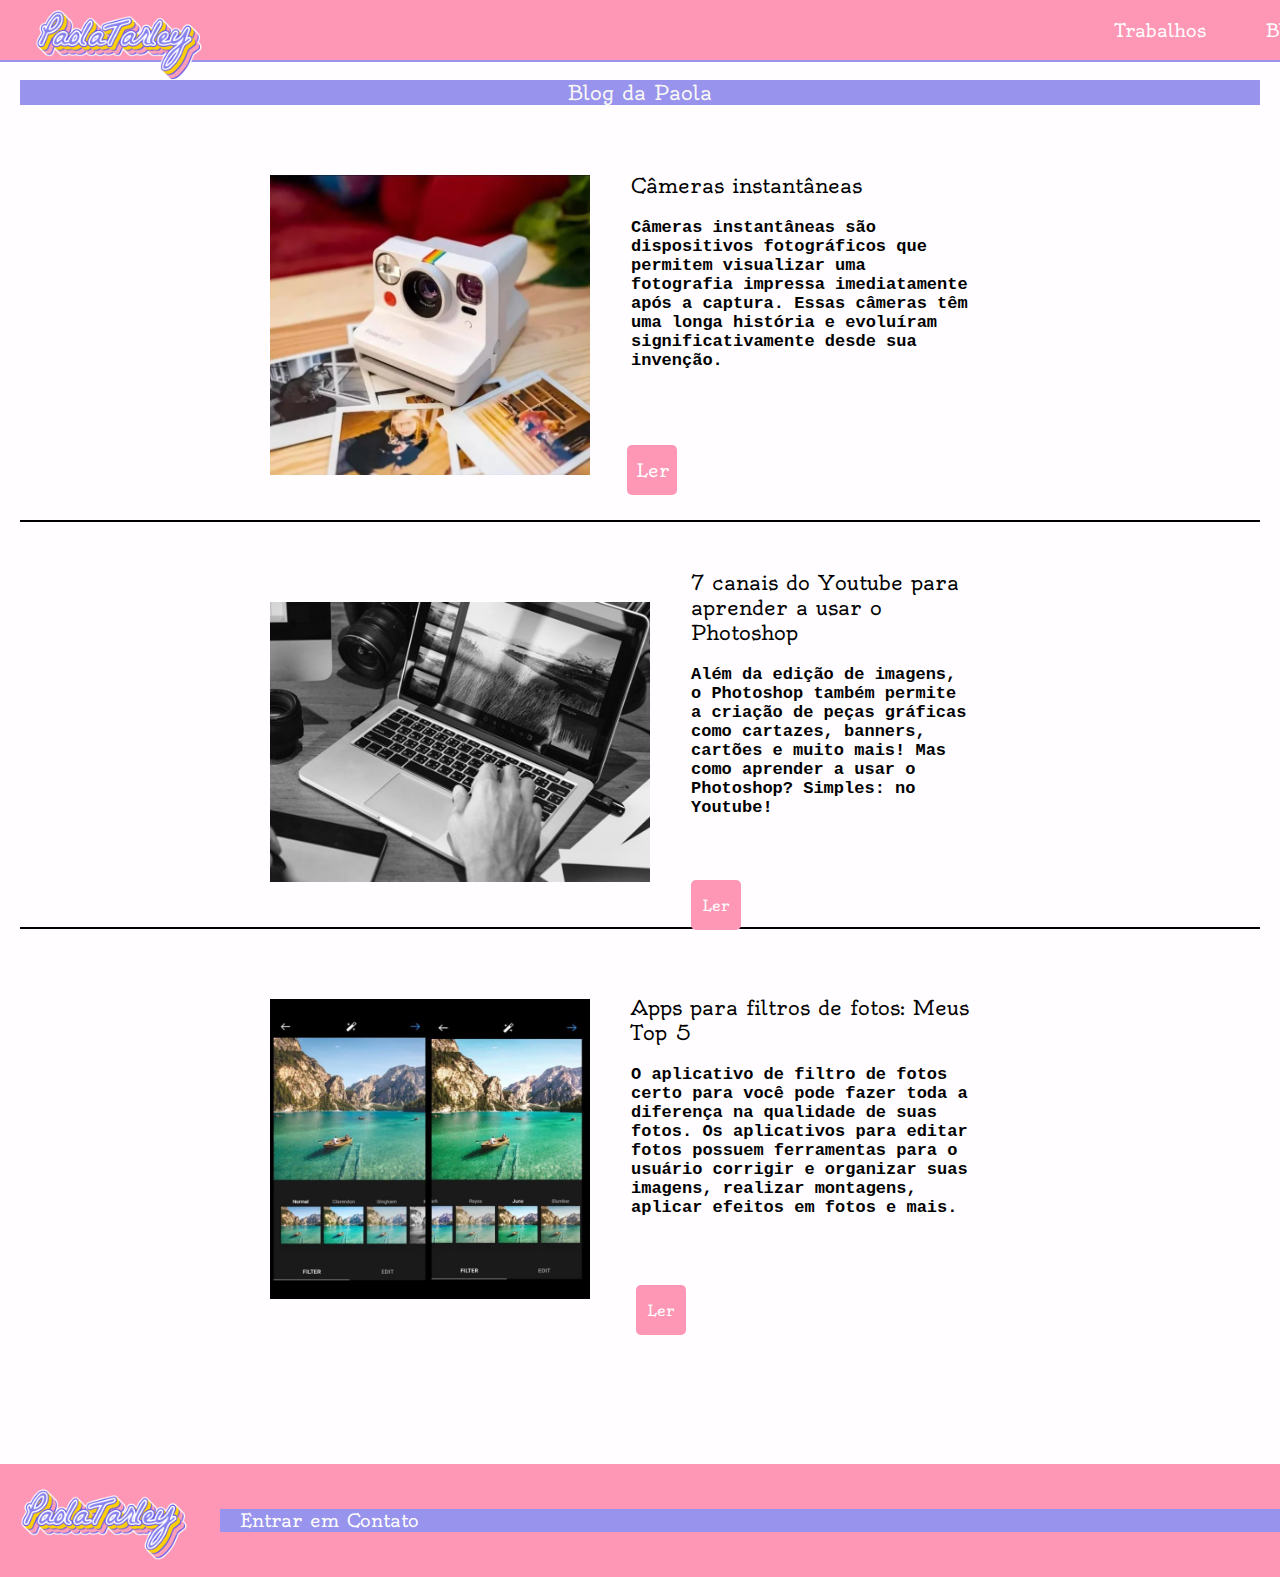
<file: blog.html>
<!DOCTYPE html>
<html lang="en">

<head>
    <meta charset="UTF-8">
    <meta name="viewport" content="width=device-width, initial-scale=1.0">
    <link rel="stylesheet" href="style.css">
    <style>
        @import url('https://fonts.googleapis.com/css2?family=JetBrains+Mono:ital,wght@0,100..800;1,100..800&display=swap');
        @import url('https://fonts.googleapis.com/css2?family=JetBrains+Mono:ital,wght@0,100..800;1,100..800&family=Oldenburg&display=swap');
    </style>
    <title>Blog</title>
</head>

<body>
    <header>
        <div class="cabecalho">
            <div class="imglogo">
                <a href="index.html">
                    <img src="./imagem/logo Paola.png" width="200px" alt="Logo">
                </a>
            </div>
            <div class="container">
                <a class="nav-link" href="trabalhos.html" target="_blank">Trabalhos</a>
                <a class="nav-link" href="blog.html" target="_blank">Blog</a>
                <a class="nav-link" href="contato.html" target="_blank">Contato</a>
            </div>
        </div>
    </header>

    <main>
        <div class="texto1">Blog da Paola</div>
        <div class="content">
            <div class="imagem1">
                <img src="./imagem/polaroid-noww.jpg" alt="Câmera Polaroid" width="320px" height="300px">
            </div>
            <div class="texto-info">
                <h2 class="titulotexto2">Câmeras instantâneas</h2>
                <p class="texto2">
                    <strong>
                        Câmeras instantâneas são dispositivos fotográficos que permitem visualizar uma fotografia
                        impressa imediatamente após a captura.
                        Essas câmeras têm uma longa história e evoluíram significativamente desde sua invenção.
                    </strong>
                </p>
                <br>
                <br>
                <br>
                <button class="ler-mais-btn"><a href="cameras.html">Ler</a></button>

            </div>


        </div>

        <hr class="linha-separadora">
        </hr>

        <div class="content">
            <div class="imagemdos">
                <img src="./imagem/como-fazer-video-para-youtube.png" alt="Câmera Polaroid" width="380px"
                    height="280px">
            </div>
            <div class="texto-info">
                <h2 class="titulotexto2">7 canais do Youtube para aprender a usar o Photoshop</h2>
                <p class="texto2">
                    <strong>
                        Além da edição de imagens, o Photoshop também permite a criação de peças gráficas como cartazes,
                        banners, cartões e muito mais!
                        Mas como aprender a usar o Photoshop? Simples: no Youtube!
                    </strong>
                </p>

                <br>
                <br>
                <br>
                <button class="ler-mais-btn2">Ler</button>
            </div>
        </div>
        
        <hr class="linha-separadora">


        <div class="content">
            <div class="imagemtre">
                <img src="./imagem/imgvsco.jpg" alt="Câmera Polaroid" width="320px" height="300px">
            </div>
            <div class="texto-info">
                <h2 class="titulotexto2">Apps para filtros de fotos: Meus Top 5</h2>
                <p class="texto2">
                    <strong>
                        O aplicativo de filtro de fotos certo para você pode fazer toda a diferença na qualidade de suas fotos.
                         Os aplicativos para editar fotos possuem ferramentas para o usuário corrigir e organizar suas imagens, 
                         realizar montagens, aplicar efeitos em fotos e mais. 
                    </strong>
                </p>
                <br>
                <br>
                <br>
                <button class="ler-mais-btn3">Ler</button>

            </div>
           
    </main>

    <footer>

        <div class="logorodape">

            <img src="./imagem/logo Paola.png" alt="" width="200px">
            <div class="textorodape">
                <div class="contato-wrapper">
                    <a href="./contato.html">Entrar em Contato</a>
                    <section id="contato">
                    </section>

                </div>

            </div>

        </div>


    </footer>

    <script src="script.js"></script>



</body>

</html>
</file>
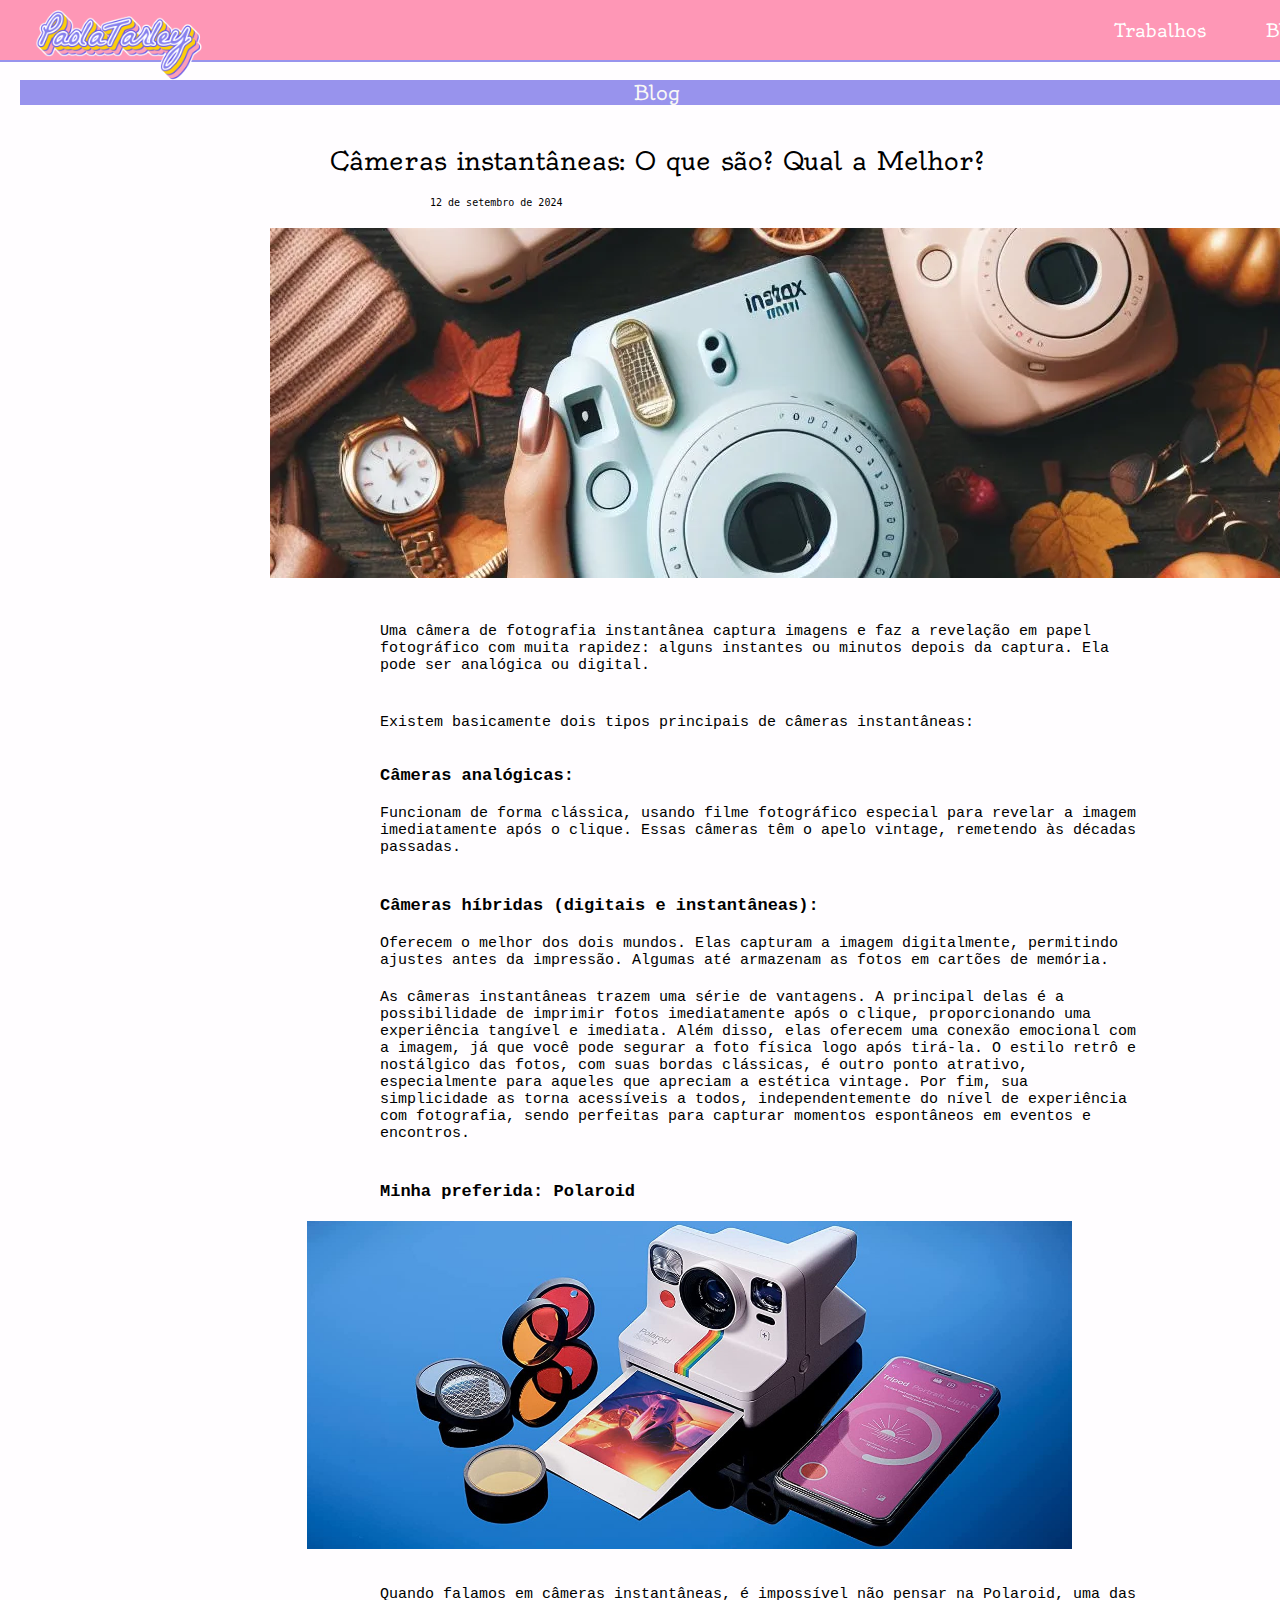
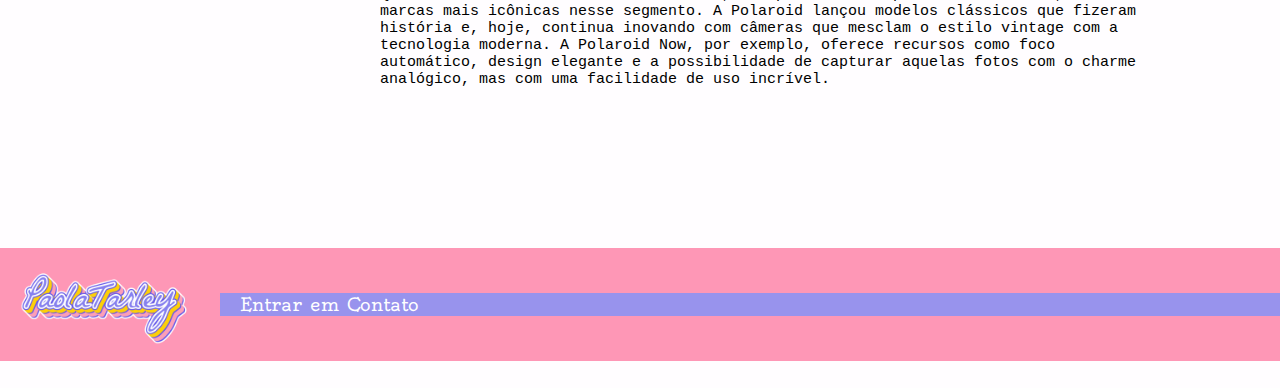
<file: cameras.html>
<!DOCTYPE html>
<html lang="en">

<head>
    <meta charset="UTF-8">
    <meta name="viewport" content="width=device-width, initial-scale=1.0">
    <link rel="stylesheet" href="style.css">
    <style>
        @import url('https://fonts.googleapis.com/css2?family=JetBrains+Mono:ital,wght@0,100..800;1,100..800&display=swap');
        @import url('https://fonts.googleapis.com/css2?family=JetBrains+Mono:ital,wght@0,100..800;1,100..800&family=Oldenburg&display=swap');
    </style>
    <title>Blog</title>
</head>

<body>
    <header>
        <div class="cabecalho">
            <div class="imglogo">
                <a href="index.html">
                    <img src="./imagem/logo Paola.png" width="200px" alt="Logo">
                </a>
            </div>
            <div class="container">
                <a class="nav-link" href="trabalhos.html" target="_blank">Trabalhos</a>
                <a class="nav-link" href="blog.html" target="_blank">Blog</a>
                <a class="nav-link" href="contato.html" target="_blank">Contato</a>
            </div>
        </div>
    </header>

    <main>
        <div class="textoum">Blog</div>

        <div class="textoblog1">Câmeras instantâneas: O que são? Qual a Melhor?</div>

        <div class="textoblog2">12 de setembro de 2024</div>
        
        <div class="imgblog1">
        <img src="./imagem/instax-mini.webp" alt="">
        </div>
       

        <div class="textoblog3">Uma câmera de fotografia instantânea captura imagens e faz a revelação em papel fotográfico 
            com muita rapidez: 
            alguns instantes ou minutos depois da captura.
            Ela pode ser analógica ou digital.</div>
            
            <div class="textoblog4">Existem basicamente dois tipos principais de câmeras instantâneas:</div>
    
            <div class="textoblog5"><b>Câmeras analógicas:</b></div>
            <div class="textoblog51">Funcionam de forma clássica, usando filme fotográfico especial para revelar a imagem imediatamente após o clique. Essas câmeras têm o apelo vintage, remetendo às décadas passadas.</div>

            
            <div class="textoblog6"><b>Câmeras híbridas (digitais e instantâneas):</b> </div>
            <div class="textoblog7">Oferecem o melhor dos dois mundos. Elas capturam a imagem digitalmente, permitindo ajustes antes da impressão. Algumas até armazenam as fotos em cartões de memória.</b> </div>
            
            
            <div class="textoblog8">As câmeras instantâneas trazem uma série de vantagens.
                 A principal delas é a possibilidade de imprimir fotos imediatamente após o clique,
                  proporcionando uma experiência tangível e imediata. Além disso, 
                  elas oferecem uma conexão emocional com a imagem, já que você pode segurar a foto física logo após tirá-la.
                   O estilo retrô e nostálgico das fotos, com suas bordas clássicas, é outro ponto atrativo, 
                   especialmente para aqueles que apreciam a estética vintage. 
                   Por fim, sua simplicidade as torna acessíveis a todos, independentemente do nível de experiência com fotografia, 
                   sendo perfeitas para capturar momentos espontâneos em eventos e encontros.
            </div>

                 <div class="textoblog9"><b>Minha preferida: Polaroid</b> </div>
                 <div class="imgblog2" >
                    <img src="./imagem/imggg.jpg" alt="">
                    </div>
                   
                 <div class="textoblog10">Quando falamos em câmeras instantâneas, é impossível não pensar na Polaroid,
                     uma das marcas mais icônicas nesse segmento.
                      A Polaroid lançou modelos clássicos que fizeram história e, hoje,
                       continua inovando com câmeras que mesclam o estilo vintage com a tecnologia moderna.
                        A Polaroid Now, por exemplo, oferece recursos como foco automático, 
                        design elegante e a possibilidade de capturar aquelas fotos com o charme analógico,
                         mas com uma facilidade de uso incrível. </div>
                  
                    
   </main>

            </b> </div>

            <footer>

                <div class="logorodape">
        
                    <img src="./imagem/logo Paola.png" alt="" width="200px">
                    <div class="textorodape">
                        <div class="contato-wrapper">
                            <a href="./contato.html">Entrar em Contato</a>
                            <section id="contato">
                            </section>
        
                        </div>
        
                    </div>
        
                </div>
        
        
            </footer>
        
            <script src="script.js"></script>
        
        
        
        </body>
        
        </html>
</file>
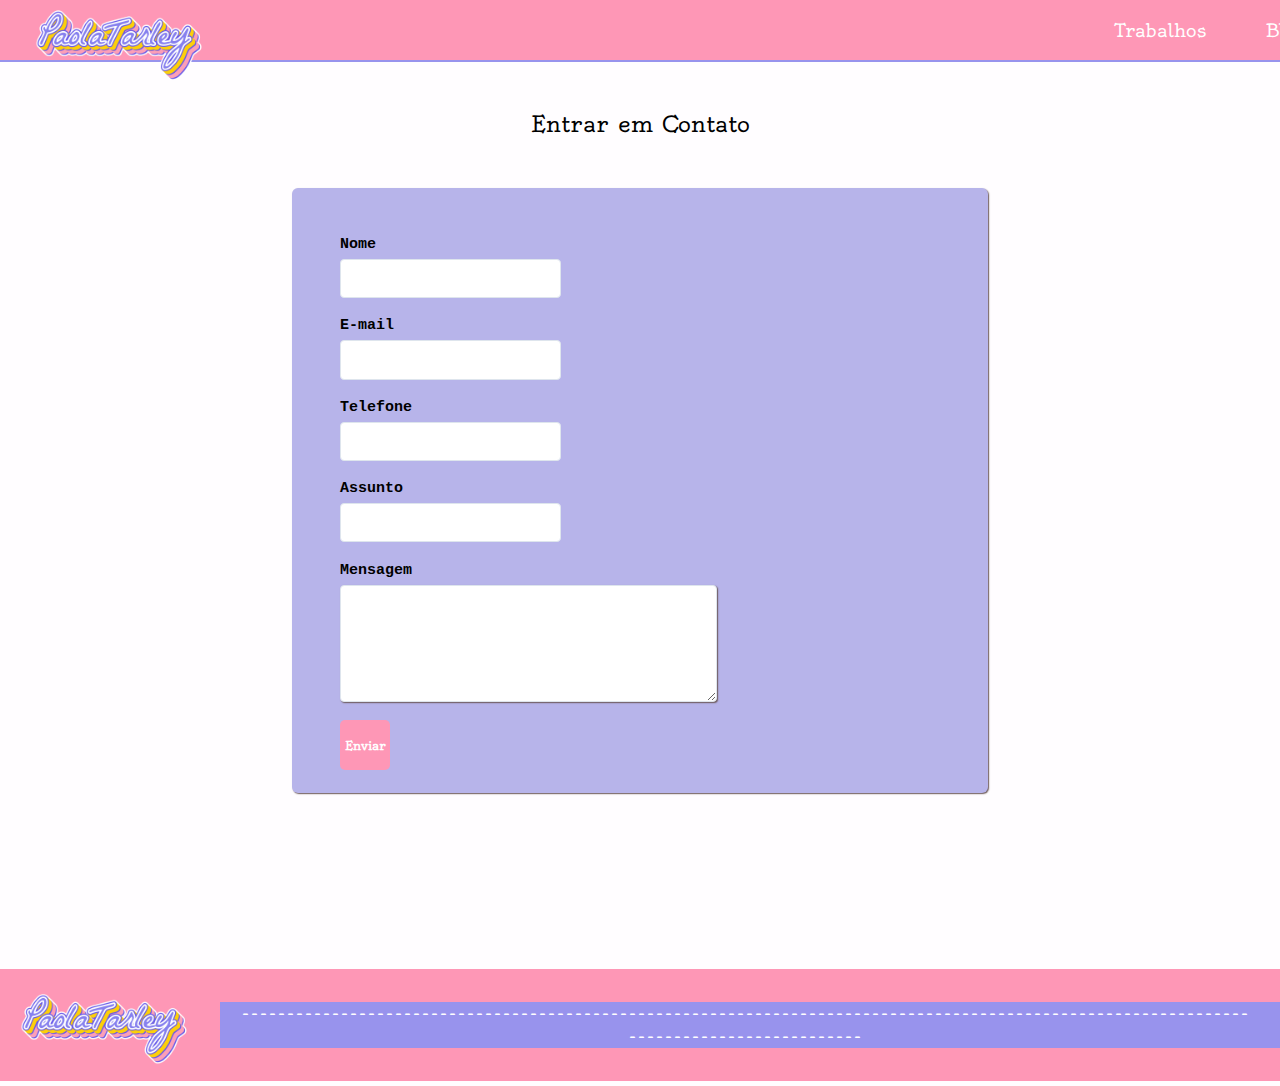
<file: contato.html>
<!DOCTYPE html>
<html lang="en">

<head>
    <meta charset="UTF-8">
    <meta name="viewport" content="width=device-width, initial-scale=1.0">
    <link rel="stylesheet" href="style.css">
    <style>
        @import url('https://fonts.googleapis.com/css2?family=JetBrains+Mono:ital,wght@0,100..800;1,100..800&display=swap');
        @import url('https://fonts.googleapis.com/css2?family=JetBrains+Mono:ital,wght@0,100..800;1,100..800&family=Oldenburg&display=swap');
    </style>
    <title>Contato</title>
</head>

<body>
    <header>
        <div class="cabecalho">
            <div class="imglogo">
                <a href="index.html">
                    <img src="./imagem/logo Paola.png" width="200px" alt="Logo">
                </a>
            </div>
            <div class="container">
                <a class="nav-link" href="trabalhos.html" target="_blank">Trabalhos</a>
                <a class="nav-link" href="blog.html" target="_blank">Blog</a>
                <a class="nav-link" href="contato.html" target="_blank">Contato</a>
            </div>
        </div>
    </header>

    <main>
        <div class="textodohis">Entrar em Contato</div>
        <div class="formularioContato">

            <form action="#" method="post" enctype="multipart/form-data">

                <label>
                    <strong>
                        <span><i class="icon icon-user-1"></i> Nome</span>
                    </strong>
                    <input type="text" name="nome" required="">
                </label>

                <label>
                    <strong>
                        <span><i class="icon icon-email"></i> E-mail</span>
                    </strong>
                    <input type="text" name="email" class="fade_8S">
                </label>

                <label>
                    <strong>
                        <span><i class="icon icon-telefone"></i>Telefone</span>
                    </strong>
                    <input type="number" name="telefone" class="fade_8S">
                </label>

                <label>
                    <strong>
                        <span><i class="icon icon-flag"></i> Assunto</span>
                    </strong>
                    <input type="text" name="assunto" required="">
                </label>

                <label>
                    <strong>
                        <span><i class="icon icon-comment"></i> Mensagem</span>
                    </strong>
                    <textarea name="mensagem" rows="5" required=""></textarea>
                </label>

                <label>
                    <input type="hidden" name="acao" value="enviar" />
                    <button class="btn-envia" title="Enviar"><b class="icon icon-paper-plane-o"> Enviar</b></button>
                </label>
            </form>

        </div>


    </main>


    <footer>

        <div class="logorodape">

            <img src="./imagem/logo Paola.png" alt="" width="200px">
            <div class="textorodape">
                <div class="contato-wrapper">
                    <a href="./contato.html">------------------------------------------------------------------------------------------------------------------------------------------</a>
                    <section id="contato">
                    </section>

                </div>

            </div>

        </div>


    </footer>

    <script src="script.js"></script>

</body>

</html>
</file>
<file: style.css>
* {
    margin: 0;
    padding: 0;
}

body {
    background-color: rgb(255, 253, 255);
    font-family: "JetBrains Mono", monospace; /* Fonte padrão para o corpo */
}

header {
    background-color: rgb(254, 151, 182);
    padding: 0 15px;
    width: 100%;
    height: 60px;
    display: flex;
    align-items: center;
    box-shadow: 0 2px #9893ed;
}

.imglogo {
    margin-top: 28px;
    padding-right: 170px;
}

a {
    color: rgb(255, 255, 255);
    font-size: 18px;
    font-family: "Oldenburg";
    text-decoration: none;
}

.cabecalho {
    display: flex;
    align-items: center;
    text-decoration: none;
}

.container {
    display: flex;
    align-items: center;
    margin-left: 700px;
    text-decoration: none;

}


.nav-link {
    padding: 30px;
    text-decoration: none
    
}

.nav-link:hover {
    text-decoration: underline;


}

.textoum {
    width: 100%;
    background-color: #9893ed;
    font-size: 20px;
    font-weight: 400;
    color: #f9f8f5;
    font-family: "Oldenburg";
    text-align: center;
    padding: 0 10px;
    box-sizing: border-box;
}

main {
    display: grid;
    grid-template-rows: auto 1fr;
    gap: 20px;
    padding: 20px;
}

.content {
    width: 60%; /* Define a largura da div content como 60% da largura da página */
    margin: 0 auto; /* Centraliza a div content horizontalmente */
    display: flex;
    align-items: center;
    justify-content: space-between;
}

.textodois {
    flex: 1;
}

h2 {
    font-size: 16px;
    text-align: left;
    font-family: monospace;
    padding-right: 40px;
}

.imagempaola img {
    display: block;
    padding-right: 10px;
}

.imagempaola2 {
    display: block;
}

.portfolio{
    width: 100%;
    background-color: rgb(254, 151, 182);
    font-size: 20px;
    font-weight: 400;
    color: #f9f8f5;
    font-family: "Oldenburg";
    text-align: center;
    padding: 0 30px;
    box-sizing: border-box;
    margin-top: 33px;

}

h3 {
    text-align: center;
    margin-bottom: 10px;
}

.carrosseis {
    display: flex;
    flex-direction: row;
    justify-content: space-around;
}

.carrossel {
    position: relative;
    width: 100%;
    max-width: 500px;
    max-height: 380px;
    margin: 0 15px;
    overflow: hidden;
}

.carrossel-images {
    display: flex;
    transition: transform 0.5s ease-in-out;
}

.carrossel-images img {
    width: 100%;
    flex: 0 0 100%;
    object-fit: cover;
}

button {
    position: absolute;
    top: 50%;
    width: 50px;
    height: 50px;
    background-color: rgba(0,0,0,0.5);
    color: #fff;
    border: none;
    cursor: pointer;
    transform: translateY(-50%);
    z-index: 1;
}

.prev {
    left: 10px;
}

.next {
    right: 10px;
}


.textotres{
    font-family:"Oldenburg";
    font-size: 20px;
    text-align: left;
    padding-right: 60px;
    margin: 0 230px;
}



.textotres{
    font-family:"Oldenburg";
    font-size: 20px;
    text-align: left;
    padding-right: 60px;
    margin: 0 230px;
    
}

.textoquatro{
    font-family:"Oldenburg";
    font-size: 20px;
    text-align: right;
    padding-right: 90px;
    margin: 0 230px 10px 0;
    
    
}

.textos{
    width: 100%; /* Define a largura da div content como 60% da largura da página */
    margin: 15px auto; /* Centraliza a div content horizontalmente */
    display: flex;
    align-items: center;
    justify-content: space-between;
}

footer {
    margin-top: 140px;
    padding-top: px;
    background-color: rgb(254, 151, 182);
 
}

.rodape{
    text-align: justify;
    display: flex;
    flex-direction: column;
    align-items: center;
}

.logorodape {
    display: flex;
    flex-direction: row; /* Change flex direction to row */
    align-items: center;
  }
  
  .textorodape {
    margin-left: 20px; /* Add some margin to separate the logo and text */
  }

.textorodape{
    width: 100%;
    font-size: 15px;
    font-weight: 400;
    font-family: "Oldenburg";
    text-align: center;
    padding: 0 20px;
    background-color: #9893ed;
    color: #f9f8f5;
}

.contato-wrapper {
    display: flex;
    align-items: center;
    gap: 10px;
  }
  
  .contato-btn {
    background-color: #4CAF50;
    color: #fff;
    border: none;
    padding: 10px 20px;
    font-size: 16px;
    cursor: pointer;
  }
  
  .contato-btn:hover {
    background-color: #3e8e41;
  }

  .imagem1{
    width: 100%;
    padding: 0 1px;
    margin: 0;
    margin-left: 1px;
    float: left;
    margin-right: 20px;
    margin-top: 50px;
 
    
    
}

.texto2{
    display: inline-block;
    vertical-align: top;
    margin-left: 20px; 
    margin-top: 20px;
    margin-bottom: 20px;
    margin-right: 40px; 
    font-family:monospace;
    font-style: bold;
    font-size: 17px;
    

}

.content {
    width: 60%;
    margin-left: 0 auto; 
    display: flex;
    align-items: left;
    justify-content: space-between;
     flex-direction: row;
     
}


.texto1{
    width: 100%;
    background-color: #9893ed;
    font-size: 20px;
    font-weight: 400;
    color: #f9f8f5;
    font-family: "Oldenburg";
    text-align: center;
    padding: 0 30px;
    box-sizing: border-box;
}

.titulotexto2{
    font-size: 20px;
    font-weight: 400;
    font-family: "Oldenburg";
    padding: 0 20px;
}

/* Botão "Ler mais" */
.ler-mais-btn {
    background-color: rgb(254, 151, 182); /* Cor de fundo do botão */
    color: #fff; /* Cor do texto do botão */
    border: none;
    border-radius: 5px;
    padding: 0 20px 40px 20px 40px;
    margin-left: 16px;
    margin-top: 9px;
    font-size: 15px;
    font-family: "Oldenburg";
    cursor: pointer;
    text-align: center;
    margin-top: 20px; /* Espaço acima do botão */
    display: inline-block; /* Para que o botão se alinhe corretamente com o texto */
}
.ler-mais-btn2 {
    background-color: rgb(254, 151, 182);
    color: #fff;
    border: none;
    border-radius: 5px;
    margin-top: 455px;
    font-size: 15px;
    font-family: "Oldenburg";
    cursor: pointer;
    text-align: center;
    margin-left: 20px;
    display: inline-block;
}

.ler-mais-btn3 {
    background-color: rgb(254, 151, 182);
    color: #fff;
    border: none;
    border-radius: 5px;
    margin-top: 860px;
    font-size: 15px;
    font-family: "Oldenburg";
    cursor: pointer;
    text-align: center;
    margin-left: 25px;
    display: inline-block;
}



.ler-mais-btn:hover {
    background-color: rgb(245, 103, 139); /* Cor do botão ao passar o mouse */
}


.ler-mais-btn2:hover {
    background-color: rgb(245, 103, 139); /* Cor do botão ao passar o mouse */
}

.ler-mais-btn3:hover {
    background-color: rgb(245, 103, 139); /* Cor do botão ao passar o mouse */
}

.linha-separadora {
    border: 0;
    border-top: 2px solid rgb(0, 0, 0); /* Cor e espessura da linha */
    margin: 20px 0; /* Espaço acima e abaixo da linha */
    width: 100%; /* Faz com que a linha ocupe toda a largura disponível */
}

.imagemdos{
    padding: 0 1px;
    margin: 0;
    margin-left: 1px;
    float: left;
    margin-right: 20px;
    margin-top: 40px;
 
}


.imagemtre{
    padding: 0 1px;
    margin: 0;
    margin-left: 1px;
    float: left;
    margin-right: 20px;
    margin-top: 30px;
 
}


.fotos1{
    margin: 10px 30px 10px 30px;
    display: flex;
    flex-direction: row;
    align-items: center;
    justify-content: center;
}

.fotos1 img {
    padding: 10px;
}

.fotos2{
    margin: 10px 30px 10px 50px;
    display: flex;
    flex-direction: row;
    align-items: center;
    justify-content: center;
}

.fotos2 img {
    padding: 10px;
}

.fotos3{
    margin: 10px 30px 10px 50px;
    display: flex;
    flex-direction: row;
    align-items: center;
    justify-content: center;
}

.fotos3 img {
    padding: 10px;
}




.textodohis{
    width: 100%;
    font-size: 22px;
    font-weight: 400;
    color: #000000;
    font-family: "Oldenburg";
    text-align: center;
    padding: 0 50px;
    box-sizing: border-box;
    margin-top: 30px;
    margin-bottom: 30px;

}


.fotosportfolio{
   width: 100%;
   display: flex;
   flex-direction: column;
   display: block;
   padding-right: 10px;
}

.formularioContato { 

    max-width:600px; 
    height:auto; 
    float:none; 
    margin:auto; 
    padding:3em; 
    margin-bottom:1em; 
    border-radius:6px; 
    background-color: #b7b4ea;
    box-shadow: 1px 1px 1.4px 0px #6c5959; 
    position:relative; 
}

.formularioContato:before { 

    width:0; 
    height:0; 
    border:15px solid transparent; 
    content:""; 
    position:absolute; 
    left:6%; 
    top:-4.5%; 
    margin-top:-4px; 
    margin-left:6px;
    z-index:2;

}

.formularioContato label  { 

    float:left; 
    width:100%; 
    margin-bottom:1.2em; 
    
}

.formularioContato label span {

    width: 100%;
    float: left;
    color: #000000;
    margin-bottom: 6px;
    font-family: monospace;
    font-size: 15px
   

}

.formularioContato label input  { 

    font-size:1em; 
    color:#000000; 
    font-family:'open_sansregular'; 
    outline:none; 
    border:1px #dee5ed solid; 
    border-radius:4px; 
    padding:0.6em; 
    transition: 0.3s;  

}

.formularioContato label select { 

    font-size:1em; 
    color:#000000; 
    border:1px #dee5ed solid; 
    border-radius:4px; 
    padding:0.6em; 
    outline:none; 
    transition: 0.3s;  


}

.formularioContato label textarea { 

    font-size:1em; 
    color:#000000; 
    border:1px #dee5ed solid; 
    border-radius:4px; 
    padding:20px 100px; 
    outline:none;
    transition: 0.3s;  
    box-shadow: 1px 1px 1.4px 0px #6c5959; 

}

.formularioContato button.btn-envia { 
    background-color: rgb(254, 151, 182);
    color: #fff;
    border: none;
    border-radius: 5px;
    margin-top: 255px;
    font-size: 12px;
    font-family: "Oldenburg";
    cursor: pointer;
    text-align: center;
    /* margin-left: 25px; */
    /* display: inline-block; */
    

}

.formularioContato button.btn-envia:hover { 

    background-color:#4c4c4c; 
    
}


.textoblog1{
    background: none;
    width: 100%;
    font-size: 25px;
    font-weight: 400;
    color: #000000;
    font-family: "Oldenburg";
    text-align: center;
    padding: 0 15px;
    box-sizing: border-box;
    margin-top: 20px;
}

.textoblog2{
    background: none;
    width: 100%;
    font-size: 10px;
    font-weight: 400;
    color: #000000;
    font-family: "monospace";
    text-align: left;
    padding: 0 30px;
    box-sizing: border-box;
    margin-left: 380px;
    
}
    .textoblog3{
        width: 60%; /* Define a largura da div content como 60% da largura da página */
        margin: 0 auto; /* Centraliza a div content horizontalmente */
        display: flex;
        align-items: center;
        justify-content: space-between;
        font-family: monospace;
        font-size: 15px;
        margin-top: 20px;
        margin-left: 360px
    }
    
.imgblog1{
    width: 100%;
    margin-left: 250px;
}

.textoblog4{
    width: 60%; /* Define a largura da div content como 60% da largura da página */
        margin: 0 auto; /* Centraliza a div content horizontalmente */
        display: flex;
        align-items: center;
        justify-content: space-between;
        font-family: monospace;
        font-size: 15px;
        margin-top: 20px;
        margin-left: 360px
}



.textoblog5{
    width: 60%; /* Define a largura da div content como 60% da largura da página */
        margin: 0 auto; /* Centraliza a div content horizontalmente */
        display: flex;
        align-items: center;
        justify-content: space-between;
        font-family: monospace;
        font-size: 17px;
        margin-top: 15px;
        margin-left: 360px
}

.textoblog51{
    width: 60%; /* Define a largura da div content como 60% da largura da página */
        margin: 0 auto; /* Centraliza a div content horizontalmente */
        display: flex;
        align-items: center;
        justify-content: space-between;
        font-family: monospace;
        font-size: 15px;
        margin-left: 360px;
}

.textoblog6{
    width: 60%; /* Define a largura da div content como 60% da largura da página */
        margin: 0 auto; /* Centraliza a div content horizontalmente */
        display: flex;
        align-items: center;
        justify-content: space-between;
        font-family: monospace;
        font-size: 17px;
        margin-top: 20px;
        margin-left: 360px; 
        margin-bottom: 0;
}



.textoblog7{
    width: 60%; /* Define a largura da div content como 60% da largura da página */
        margin: 0 auto; /* Centraliza a div content horizontalmente */
        display: flex;
        align-items: center;
        justify-content: space-between;
        font-family: monospace;
        font-size: 15px;
       
        margin-left: 360px; 
}

.textoblog8{
    width: 60%; /* Define a largura da div content como 60% da largura da página */
        margin: 0 auto; /* Centraliza a div content horizontalmente */
        display: flex;
        align-items: center;
        justify-content: space-between;
        font-family: monospace;
        font-size: 15px;
       
        margin-left: 360px; 
}


.textoblog9{
    width: 60%; /* Define a largura da div content como 60% da largura da página */
        margin: 0 auto; /* Centraliza a div content horizontalmente */
        display: flex;
        align-items: center;
        justify-content: space-between;
        font-family: monospace;
        font-size: 17px;
        margin-top: 20px;
        margin-left: 360px; 
        margin-bottom: 0;
}

.textoblog10{
    width: 60%; /* Define a largura da div content como 60% da largura da página */
    margin: 0 auto; /* Centraliza a div content horizontalmente */
    display: flex;
    align-items: center;
    justify-content: space-between;
    font-family: monospace;
    font-size: 15px;
    margin-top: 17px;
    margin-left: 360px; 
    margin-bottom: 0;
    
}

.imgblog2{
    display: flex;
    align-items: center;
    justify-content: center;
}

.imgblog2 img{
    width: 60%;
    margin-left: 65px;
    
}
</file>
